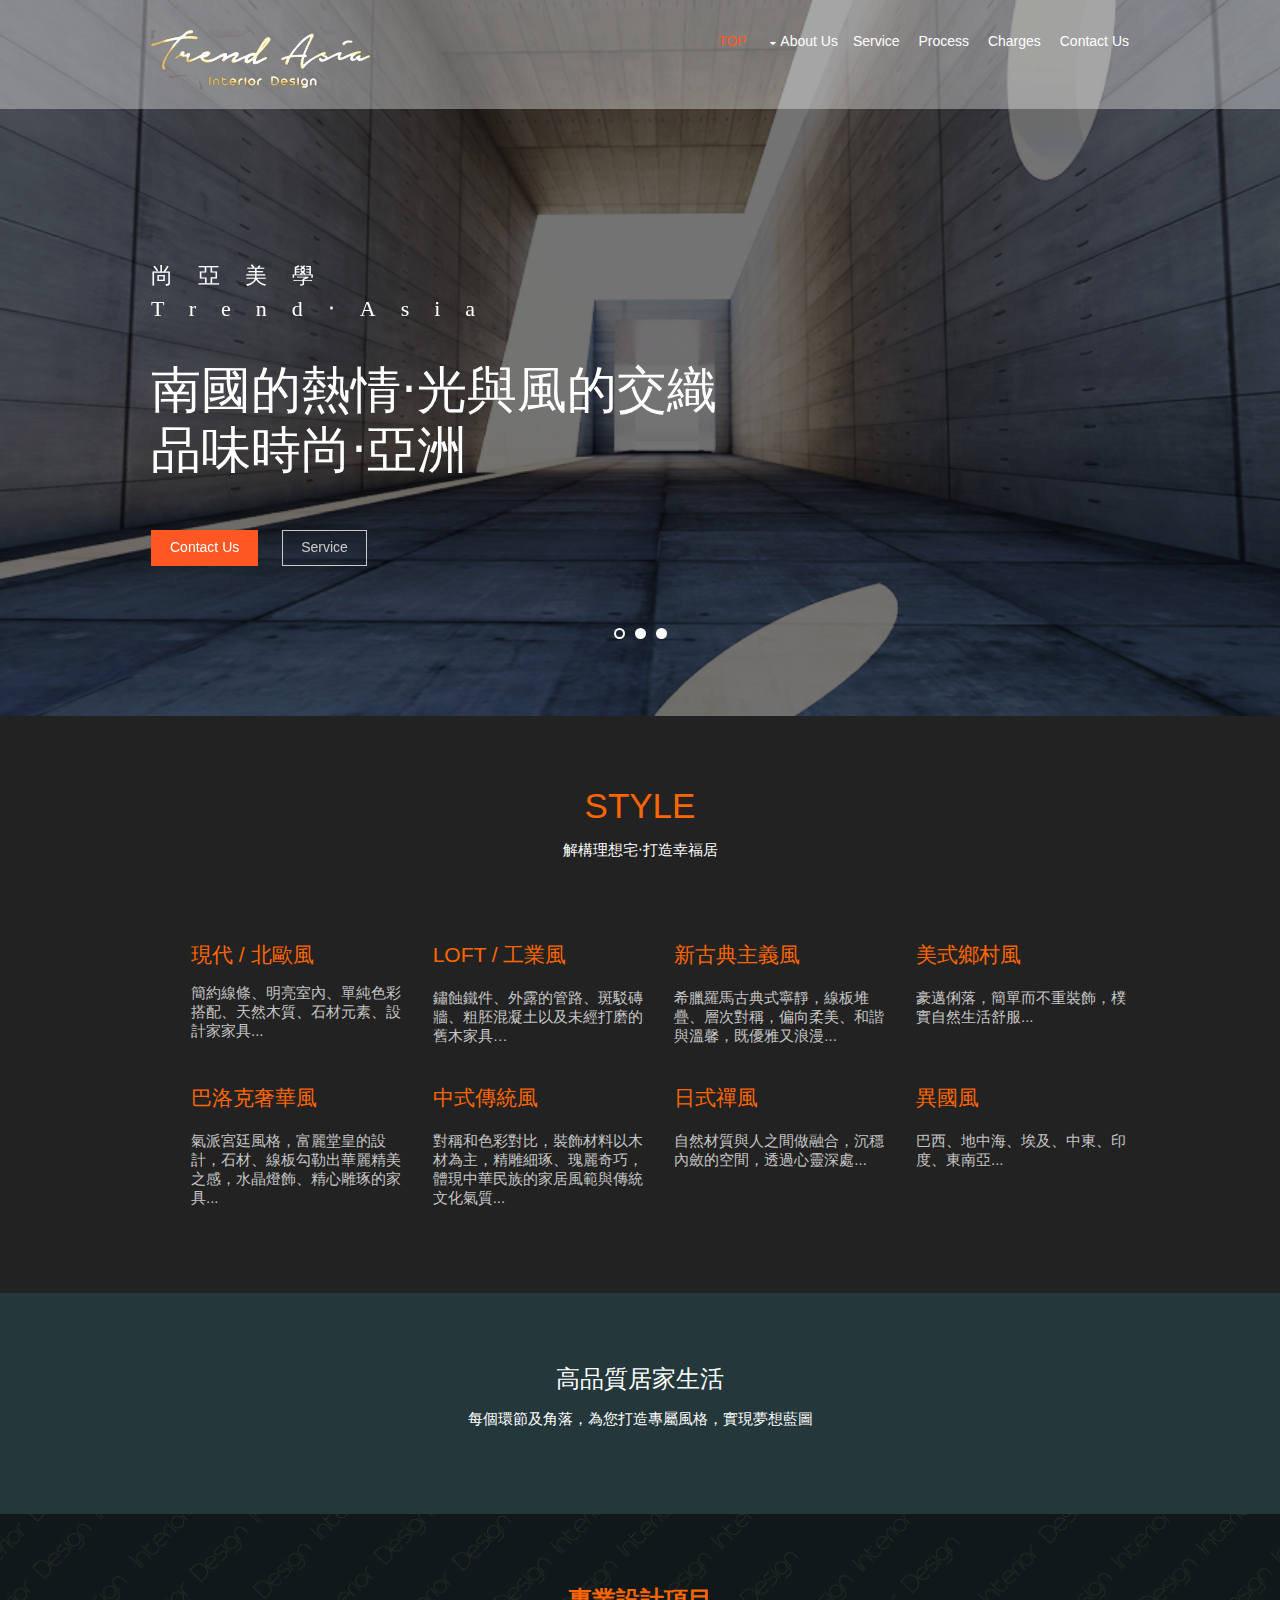
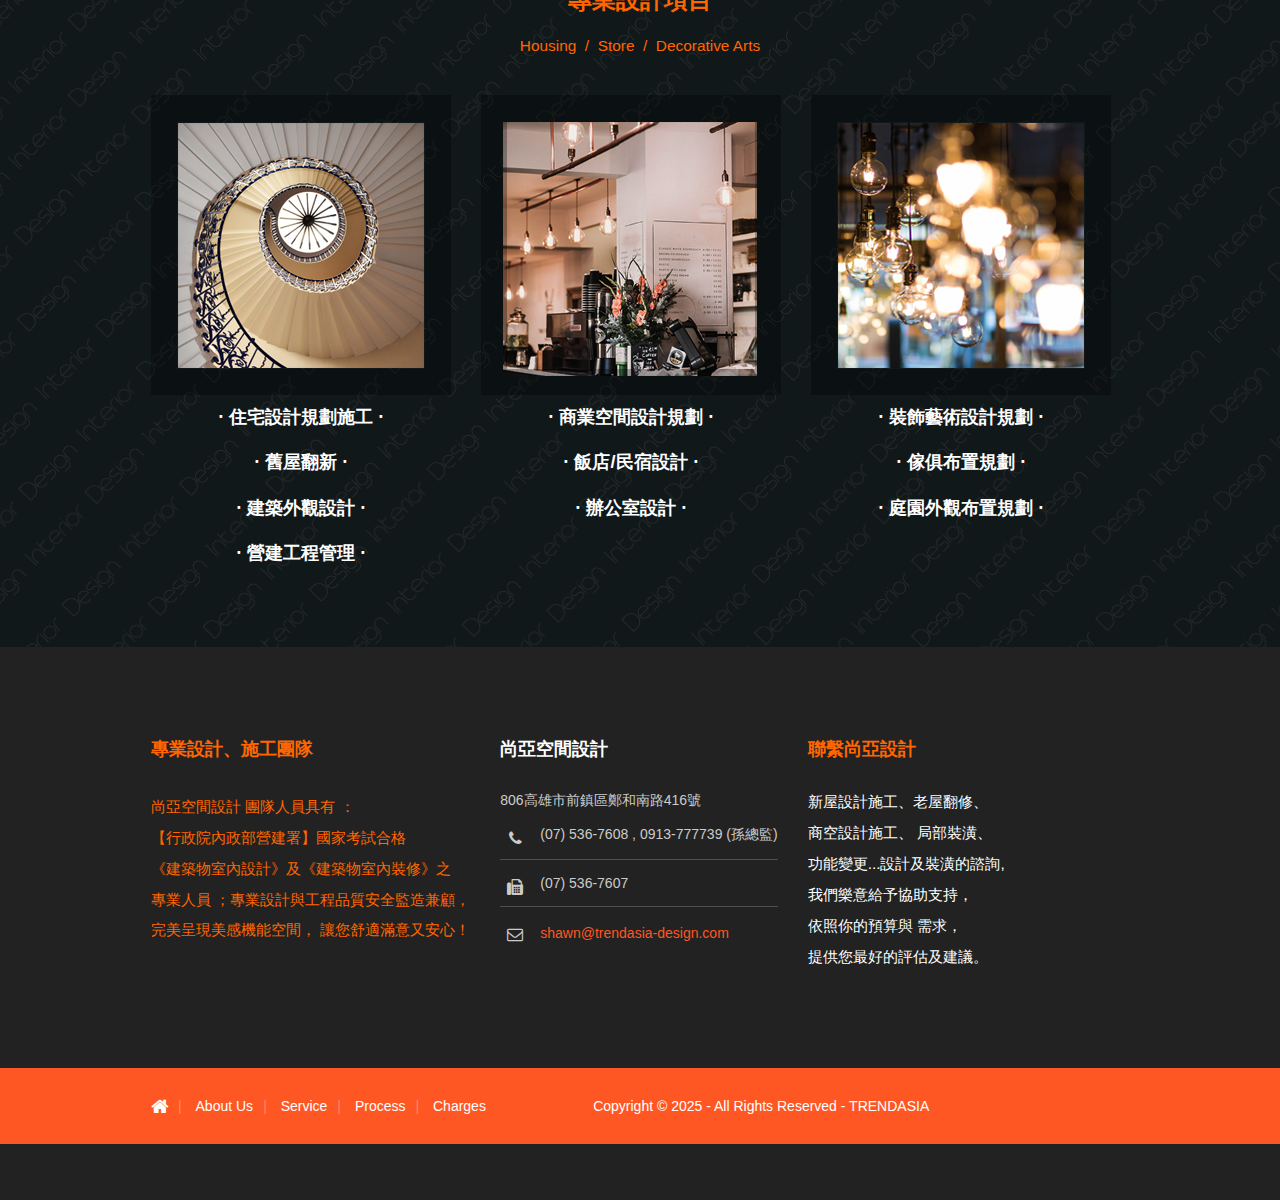
<file: index.html>
<!DOCTYPE html>
<html>
<head>
<link rel="shortcut icon" href="images/favicon.ico" type="image/x-icon" />
<title>Trend Asia 尚亞設計 建築 商業 空間規劃</title>
<meta name="google-site-verification" content="Trend Asia 尚亞室內設計 室內設計 空間設計 裝潢 施工 設計師 工程高雄" />
<meta charset="utf-8">
<meta name="viewport" content="width=device-width, initial-scale=1.0, maximum-scale=1.0, user-scalable=no">
<link href="layout/styles/layout.css" rel="stylesheet" type="text/css" media="all">
<meta http-equiv="Content-Type" content="text/html; charset=utf-8"><style type="text/css">
<!--
body {background-color: #24373b;}
.a1{font-size:2.5rem; color:#F60}
.aa{font-size:1.5rem; color:#F60}
.bb{font-size:1.3rem;line-height:2.5; font-weight:bold;;color:#fff}
.cc{font-size:1.1rem;line-height:2;color:#F60}
.dd{font-size:1.1rem;line-height:2;color:#fff}
-->
</style></head>
<meta name="google-site-verification" content="RniSN1a5MOdMsfHKjgf4F74FA1O5WQFPWxB8zLovAFo" /><!---  GOOGLE驗證  --->

<body id="top" oncontextmenu=window.event.returnValue=false>
<script language=javascript>
</script>
<!-- ################################################################################################ -->
<!-- ################################################################################################ -->
<!-- ################################################################################################ -->
<!-- Top Background Image Wrapper -->
<div class="bgded overlay" style="background-image:url(images/demo/backgrounds/09_wix_darius_petrulaitis0-1020x500_2.jpg);"> 
  <!-- ################################################################################################ -->
  <div class="wrapper row1">
    <div class="wrapper row1">
      <header id="header" class="hoc clear">
        <!-- ################################################################################################ -->
        <div id="logo" class="fl_left">
          <h1><a href="index.html" title="尚亞空間設計"><img src="images/T-Logo.png" width="300" height="79" alt="尚亞空間設計"></a></h1>
        </div>
        <nav id="mainav" class="fl_right">
          <ul class="clear">
            <li class="active"><a href="index.html" title="回首頁">TOP</a></li>
            <li><a href="pages/about.html" title="關於我們" class="drop">about us</a>
          <!--   <li><a href="#" title="我們的風格" class="drop">Style</a>
              <ul>
                <li><a href="pages/gallery.html">Gallery</a></li>
                <li><a href="pages/full-width.html">Full Width</a></li>
                <li><a href="pages/sidebar-left.html">Sidebar Left</a></li>
                <li><a href="pages/sidebar-right.html">Sidebar Right</a></li>
                <li><a href="pages/basic-grid.html">Basic Grid</a></li>
              </ul>
            </li>   --->
            <li><a href="pages/service.html" title="服務項目">Service</a></li>
            <li><a href="pages/process.html" title="服務流程">Process</a></li>
            <li><a href="pages/charges.html" title="收費標準">Charges</a></li>
            <li><a href="pages/contact_us.html" title="聯絡我們">Contact Us</a></li>
          </ul>
        </nav>
        <!-- ################################################################################################ -->
      </header>
    </div>
  </div>
  <!-- ################################################################################################ -->
  <!-- ################################################################################################ -->
  <!-- ################################################################################################ -->
  <div id="pageintro" class="hoc clear"> 
    <!-- ################################################################################################ -->
    <div class="flexslider basicslider">
      <ul class="slides">
        <li>
          <article> 
            <p class="heading"> 尚亞美學<BR> Trend‧Asia</p>
            <P class="heading">南國的熱情‧光與風的交織<BR>品味時尚‧亞洲</P>
             <!-- <p> 品味時尚‧亞洲 Tremd‧Asia</p> -->
            <footer> <!--跑馬按鈕開始-->
              <ul class="nospace inline pushright">
                <li><a class="btn" href="pages/contact_us.html" title="聯絡我們">Contact Us</a></li>
                <li><a class="btn inverse" href="pages/service.html" title="服務項目">Service</a></li>
              </ul>
            </footer>
          </article>
        </li>
        <li>
          <article>
          <p class="heading"> 尚亞工藝<BR> Superb×Exquisite</p>
            <h2 class="heading">精雕細琢‧窮工極巧<BR>感受尚亞的精湛×細膩</h2>
           <!-- <p class="heading">Urna gravida eget consequat</p>
            <h2 class="heading">Rhoncus pharetra ligula vestibulum</h2> -->
            <!-- <p>Sed varius dui eget convallis nibh lectus ultricies lacus ac auctor lacus</p> -->
            <footer>
              <ul class="nospace inline pushright">
                <li><a class="btn" href="pages/process.html" title="服務流程">Process</a></li>
                <li><a class="btn inverse" href="pages/contact_us.html"  title="聯絡我們">Contact Us</a></li>
              </ul>
            </footer>
          </article>
        </li>
        <li>
          <article>
          <p class="heading"> 尚亞理念<BR> Firm+Secure</p>
            <h2 class="heading">堅持工程品質‧方能長住久安<BR>體驗穩固+安心</h2>
        <!--    <p class="heading">Porta congue lacus eleifend</p>
            <h2 class="heading">Efficitur porta quisque nisl odio suscipit</h2>
            <p>Ante et velit in elit sapien vulputate non mattis ut euismod sed nisi</p> -->
            <footer>
              <ul class="nospace inline pushright">
                <li><a class="btn" href="pages/contact_us.html"  title="聯絡我們">Contact Us</a></li>
                <li><a class="btn inverse" href="pages/process.html" title="服務流程">Process</a></li>
              </ul>
            </footer>
          </article>
        </li>
      </ul>
    </div>
    <!-- ################################################################################################ -->
  </div>
  <!-- ################################################################################################ -->
</div>
<!-- End Top Background Image Wrapper -->
<!-- ################################################################################################ -->
<!-- ################################################################################################ -->
<!-- ################################################################################################ -->
<div class="wrapper row4">
  <section class="hoc container clear"> 
    <div align="left">
      <!-- ################################################################################################ -->
    </div>
    <div class="center btmspace-80">
      <span class="a1">STYLE</span>
<p >解構理想宅‧打造幸福居</p>
      <div align="left"><br>
        <br><br>
        
        <ul>
          <li class="one_quarter first"> </li>
        </ul>
      </div>
      <ul>
        <li class="one_quarter first">
          <article>
            <div align="left"><span class="aa">現代 / 北歐風 </span>
            </div>
            <p align="left">簡約線條、明亮室內、單純色彩搭配、天然木質、石材元素、設計家家具...
            </p>
            
          </article>
        </li>
        <li class="one_quarter">
          <article>
            <h6 align="left" class="aa">Loft / 工業風</h6>
            <p align="left">鏽蝕鐵件、外露的管路、斑駁磚牆、粗胚混凝土以及未經打磨的舊木家具&hellip;</p>
            
          </article>
        </li>
        <li class="one_quarter">
          <article>
            <h6 align="left" class="aa">新古典主義風</h6>
            <p align="left">希臘羅馬古典式寧靜，線板堆疊、層次對稱，偏向柔美、和諧與溫馨，既優雅又浪漫...</p>
            
          </article>
        </li>
        <li class="one_quarter">
          <article>
            <h6 align="left" class="aa">美式鄉村風</h6>
            <p align="left">豪邁俐落，簡單而不重裝飾，樸實自然生活舒服...</p>
          </article>
        </li>  
      </ul>  
    
    </div> 
    <div align="left"><br>
      <br><br><br>
      
    </div>
    <ul> 
      <li class="one_quarter first">
        <article>
          <h6 class="aa">巴洛克奢華風</h6>
          <p>氣派宮廷風格，富麗堂皇的設計，石材、線板勾勒出華麗精美之感，水晶燈飾、精心雕琢的家具...</p>
          
        </article>
      </li>
      <li class="one_quarter">
        <article>
          <h6 class="aa">中式傳統風</h6>
          <p>對稱和色彩對比，裝飾材料以木材為主，精雕細琢、瑰麗奇巧，體現中華民族的家居風範與傳統文化氣質...</p>
          
        </article>
      </li>
      <li class="one_quarter">
        <article>
          <h6 class="aa">日式禪風</h6>
          <p>自然材質與人之間做融合，沉穩內斂的空間，透過心靈深處...</p>
          
        </article>
      </li>
      <li class="one_quarter">
        <article>
          <h6 class="aa">異國風</h6>
          <p>巴西、地中海、埃及、中東、印度、東南亞...</p>
          
        </article>
      </li><br>
    </ul>
    <!-- ################################################################################################ -->
    <div class="clear"></div>
  </section>
</div>
<!-- ################################################################################################ -->
<!-- ################################################################################################ -->
<!-- ################################################################################################ -->
<div class="wrapper row3">
  <main class="hoc container clear"> 
    <!-- main body -->   
    <div class="center">
      <h2 class="heading nospace">高品質居家生活</h2>
      <p>每個環節及角落，為您打造專屬風格，實現夢想藍圖</p>
    </div>
   <!-- <ul class="nospace group">
      <li class="one_half first btmspace-30">
        <article class="group">
          <div class="one_half first"><a href="#"><img src="images/7_320x240.jpg" alt=""></a></div>
          <div class="one_half">
            <h3 class="heading font-x1">現代北歐風</h3>
            <p>簡約線條、明亮室內、單純色彩搭配、天然木質、石材元素、設計家家具...</p>
            <footer><a href="#">Read More &raquo;</a></footer>
          </div>
        </article>
      </li>
      <li class="one_half btmspace-30">
        <article class="group">
          <div class="one_half first"><a href="#"><img src="images/5_320x240.jpg" alt=""></a></div>
          <div class="one_half">
            <h3 class="heading font-x1">Loft/工業風</h3>
            <p>鏽蝕鐵件、外露的管路、斑駁磚牆、粗胚混凝土以及未經打磨的舊木家具&hellip;</p>
            <footer><a href="#">Read More &raquo;</a></footer>
          </div>
        </article>
      </li>
      <li class="one_half first btmspace-30">
        <article class="group">
          <div class="one_half first"><a href="#"><img src="images/demo/320x240.png" alt=""></a></div>
          <div class="one_half">
            <h3 class="heading font-x1">新古典主義風</h3>
            <p>希臘羅馬古典式寧靜，線板堆疊、層次對稱，偏向柔美、和諧與溫馨，既優雅又浪漫...</p>
            <footer><a href="#">Read More &raquo;</a></footer>
          </div>
        </article>
      </li>
      <li class="one_half btmspace-30">
        <article class="group">
          <div class="one_half first"><a href="#"><img src="images/6_320x240.jpeg" alt=""></a></div>
          <div class="one_half">
            <h3 class="heading font-x1">歐式鄉村風</h3>
            <p>豪邁俐落，簡單而不重裝飾，樸實自然生活舒服...</p>
            <footer><a href="#">Read More &raquo;</a></footer>
          </div>
        </article>
      </li>
      <li class="one_half first btmspace-30">
        <article class="group">
          <div class="one_half first"><a href="#"><img src="images/4_400x340.jpg" alt=""></a></div>
          <div class="one_half">
            <h3 class="heading font-x1">巴洛克奢華風</h3>
            <p>氣派宮廷風格，富麗堂皇的設計，石材、線板勾勒出華麗精美之感，水晶燈飾、精心雕琢的家具...</p>
            <footer><a href="#">Read More &raquo;</a></footer>
          </div>
        </article>
      </li>
      <li class="one_half btmspace-30">
        <article class="group">
          <div class="one_half first"><a href="#"><img src="images/demo/320x240.png" alt=""></a></div>
          <div class="one_half">
            <h3 class="heading font-x1">中式傳統風</h3>
            <p>對稱和色彩對比，裝飾材料以木材為主，精雕細琢、瑰麗奇巧，體現中華民族的家居風範與傳統文化氣質...</p>
            <footer><a href="#">Read More &raquo;</a></footer>
          </div>
        </article>
      </li>
      <li class="one_half first btmspace-30">
        <article class="group">
          <div class="one_half first"><a href="#"><img src="images/demo/320x240.png" alt=""></a></div>
          <div class="one_half">
            <h3 class="heading font-x1">日式禪風</h3>
            <p>自然材質與人之間做融合，沉穩內斂的空間，透過心靈深處...</p>
            <footer><a href="#">Read More &raquo;</a></footer>
          </div>
        </article>
      </li>
      <li class="one_half btmspace-30">
        <article class="group">
          <div class="one_half first"><a href="#"><img src="images/demo/320x240.png" alt=""></a></div>
          <div class="one_half">
            <h3 class="heading font-x1">異國風</h3>
            <p>巴西、地中海、埃及、中東、印度、東南亞...</p>
            <footer><a href="#">Read More &raquo;</a></footer>
          </div>
        </article>
      </li>
    </ul>
    <!-- ################################################################################################ -->
    <!-- / main body -->
   <div></div>
  </main>
</div>

<div class="wrapper bgded overlay" style="background-image:url('images/demo/backgrounds/02.png');">
  <section class="hoc container clear"> 
  <div class="btmspace-50 center">
      <h2 class="heading nospace" style="color:#F60"><strong>專業設計項目</strong></h2>
       <p class="cc">Housing&nbsp; / &nbsp;Store&nbsp; / &nbsp;Decorative Arts</p>
  </p> &nbsp;
<br>
     
      <div align="center" class="wrapper bgded overlay" style="background-image:url('images/demo/backgrounds/02.png');">
      <section>
          <li class="one_third first">
            <img src="images/s_1.png" width="300" height="300">
            <div class="bb" onMouseOver="this.bgColor='white'; this.style.color='#F60'"onmouseout="this.bgColor='#F60'; this.style.color='white'"  align="center" >‧ 住宅設計規劃施工 ‧ <br>
              ‧ 舊屋翻新 ‧ <br>
              ‧ 建築外觀設計 ‧ <br>
            ‧ 營建工程管理 ‧ </div>
    <footer></footer></div>
</li>
          <li class="one_third">
            <img src="images/s_2.png" alt="" width="300" height="300">
            <div>
              <div onMouseOver="this.bgColor='white'; this.style.color='#F60'"onmouseout="this.bgColor='#F60'; this.style.color='white'" align="center" class="bb"> 
              ‧ 商業空間設計規劃 ‧ <br>
                ‧ 飯店/民宿設計 ‧ <br>
              ‧ 辦公室設計 ‧ </div>
            </div>
    </li>
    <li class="one_third">
            <article><img src="images/s_3.png" alt="" width="300" height="300">
                <div align="left">
                <div onMouseOver="this.bgColor='white'; this.style.color='#F60'"onmouseout="this.bgColor='#F60'; this.style.color='white'"  align="center"  class="bb"> ‧ 裝飾藝術設計規劃 ‧ <br>
                ‧ 傢俱布置規劃 ‧ <br>
                ‧ 庭園外觀布置規劃 ‧ </span><br>
                </div>
              </div>
            </article>
    </li>
        <!-- ################################################################################################ -->
  </div>
     
</div>
</div>
<div class="wrapper row4">
  <footer id="footer" class="hoc clear"> 
    <!-- ################################################################################################ -->
    <div class="one_third first">
      <h6 class="bb" style="color:#F60" >專業設計、施工團隊</h6>
      <p style="color:#F60"><span class="cc"> 尚亞空間設計 團隊人員具有 ：<br>
        【行政院內政部營建署】國家考試合格<br>
        《建築物室內設計》及《建築物室內裝修》之<br>
        專業人員 ；專業設計與工程品質安全監造兼顧，<br>
        完美呈現美感機能空間，
      讓您舒適滿意又安心！</span><br>
      </p>
    <!--  <p class="btmspace-15">&nbsp;</p>
      <ul class="faico clear">
        <li><a class="faicon-facebook" href="#"><i class="fa fa-facebook"></i></a></li>
        <li><a class="faicon-twitter" href="#"><i class="fa fa-twitter"></i></a></li>
        <li><a class="faicon-dribble" href="#"><i class="fa fa-dribbble"></i></a></li>
        <li><a class="faicon-linkedin" href="#"><i class="fa fa-linkedin"></i></a></li>
        <li><a class="faicon-google-plus" href="#"><i class="fa fa-google-plus"></i></a></li>
        <li><a class="faicon-vk" href="#"><i class="fa fa-vk"></i></a></li>
      </ul>  -->
    </div>
    <div class="one_third">
      <h6 class="bb">尚亞空間設計</h6>
      <ul class="nospace linklist contact">
        806高雄市前鎮區鄭和南路416號<br>
        <br>
        <li><i class="fa fa-phone"></i> (07) 536-7608 , 0913-777739 (孫總監)</li>
        <li><i class="fa fa-fax"></i>  (07) 536-7607</li>
        <li><i class="fa fa-envelope-o"></i><a href="mailto:info@trendasia-design.com?bcc=shawn@trendasia-design.com"> shawn@trendasia-design.com</a></li>
      </ul>
    </div>
    <div class="one_third">
    <a href="pages/contact_us.html" class="bb"  style="color:#F60">聯繫尚亞設計</a> <br>
      <p class="dd">新屋設計施工、老屋翻修、<br>
        商空設計施工、
                    局部裝潢、<br>
        功能變更...設計及裝潢的諮詢,<br>
                    我們樂意給予協助支持，
                    <br>
        依照你的預算與
需求，<br>
提供您最好的評估及建議。</p>
    </div>
    <!-- ################################################################################################ -->
  </footer>
</div>
<!-- ################################################################################################ -->
<!-- ################################################################################################ -->
<!-- ################################################################################################ -->
<div class="wrapper quicklinks">
  <nav class="hoc clear"> 
    <!-- ################################################################################################ -->
    <ul class="nospace">
      <li><a href="index.html" title="回首頁"><i class="fa fa-lg fa-home"></i></a></li>
      <li><a href="pages/about.html"  title="關於我們">about us</a></li>
    <!--   <li><a href="#" title="我們的風格">Style</a></li>  --->
      <li><a href="pages/service.html" title="服務項目">Service</a></li>
      <li><a href="pages/process.html" title="服務流程">Process</a></li>
      <li><a href="pages/charges.html" title="聯絡我們">Charges</a></li> 
      &nbsp; &nbsp; &nbsp; &nbsp; &nbsp; &nbsp;  &nbsp; &nbsp; &nbsp; &nbsp; &nbsp; &nbsp; Copyright &copy; 2025 - All Rights Reserved - TRENDASIA  
    </ul>
  </nav></div>
<!-- ################################################################################################ -->
<!-- ################################################################################################ -->
<!-- ################################################################################################ -->
<div class="wrapper row5">
  <div id="copyright" class="hoc clear">
    <!-- ################################################################################################ --><br>
<!-- ################################################################################################ -->
  </div>
</div>
<!-- ################################################################################################ -->
<!-- ################################################################################################ -->
<!-- ################################################################################################ -->
<a id="backtotop" href="#top"><i class="fa fa-chevron-up"></i></a>
<!-- JAVASCRIPTS -->
<script src="layout/scripts/jquery.min.js"></script>
<script src="layout/scripts/jquery.backtotop.js"></script>
<script src="layout/scripts/jquery.mobilemenu.js"></script>
<script src="layout/scripts/jquery.flexslider-min.js"></script>
</body>
</html>
</file>
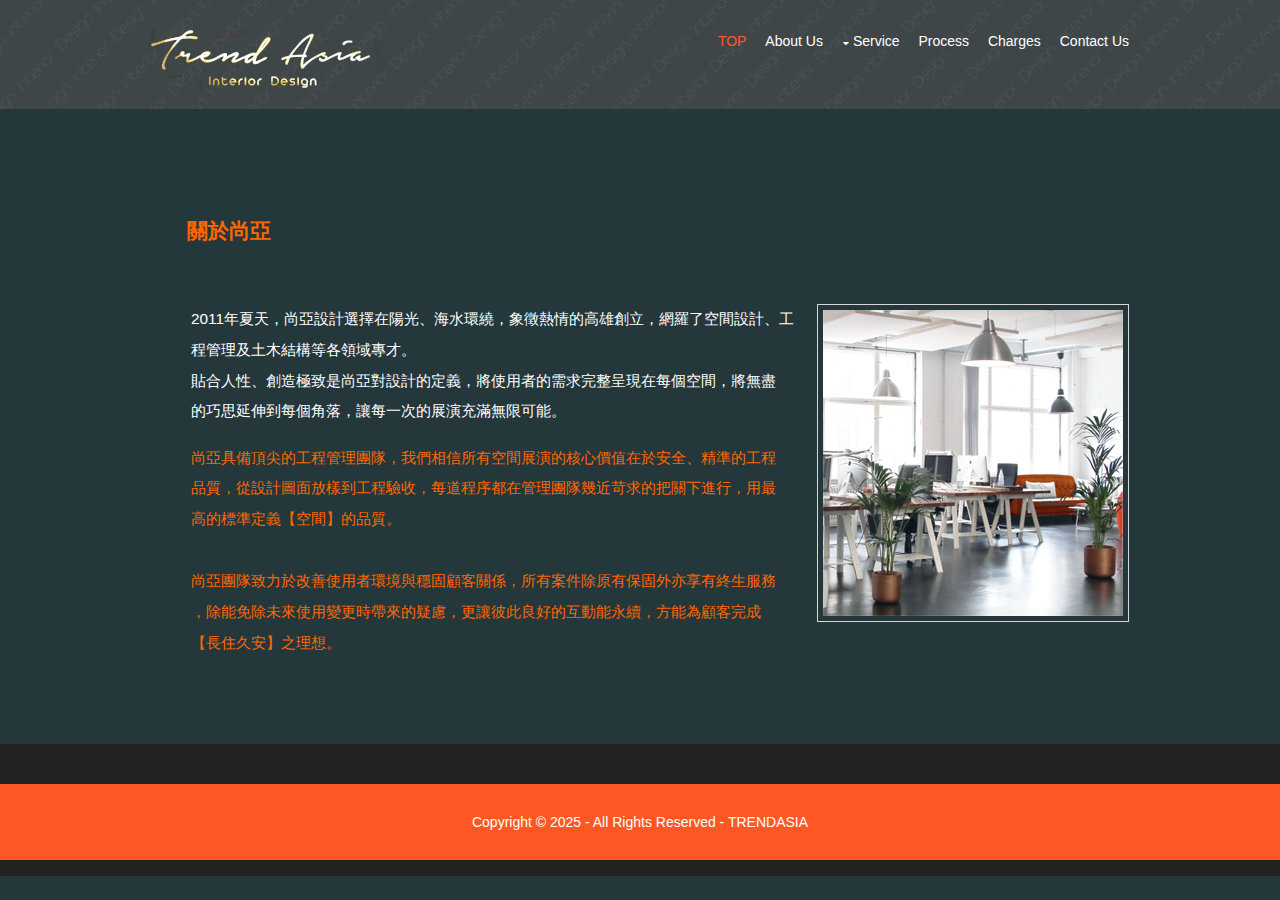
<file: pages/about.html>
<!DOCTYPE html>
<html>
<head>
<title>Trend Asia 室內設計 空間設計 裝潢 施工 尚亞室內設計 TA I.D&E 設計 裝潢 工程 Trend-Asia</title>
<meta charset="utf-8">
<meta name="viewport" content="width=device-width, initial-scale=1.0, maximum-scale=1.0, user-scalable=no">
<link href="../layout/styles/layout.css" rel="stylesheet" type="text/css" media="all">
<style type="text/css">
<!--
body {background-color: #24373b;}
.a1{font-size:2.5rem; color:#F60}
.aa{font-size:1.5rem; color:#F60;line-height:5}
.bb{font-size:1.1rem;line-height:2; color:#fff}
.cc{font-size:1.1rem;line-height:2;color:#F60}
.dd{font-size:1.1rem;line-height:2;color:#fff}
-->
</style>
</head>
<body id="top" oncontextmenu=window.event.returnValue=false>
<!-- ################################################################################################ -->
<!-- ################################################################################################ -->
<!-- ################################################################################################ -->
<!-- Top Background Image Wrapper -->
<div class="bgded overlay" style="background-image:url('../images/demo/backgrounds/01.png');"> 
  <!-- ################################################################################################ -->
  <div class="wrapper row1">
<header id="header" class="hoc clear"> 
      <!-- ################################################################################################ -->
      <div id="logo" class="fl_left">
        <h1><a href="../index.html" title="尚亞空間設計"><img src="../images/T-Logo.png" width="237" height="79" alt="尚亞空間設計"></a></h1>
      </div>
      <nav id="mainav" class="fl_right">
          <ul class="clear">
            <li class="active"><a href="../index.html" title="回首頁">TOP</a></li>
            <li><a href="#" title="關於我們">about us</a>
         <!--    <li><a href="#" title="我們的風格" class="drop">Style</a>
              <ul>
                <li><a href="pages/gallery.html">Gallery</a></li>
                <li><a href="pages/full-width.html">Full Width</a></li>
                <li><a href="pages/sidebar-left.html">Sidebar Left</a></li>
                <li><a href="pages/sidebar-right.html">Sidebar Right</a></li>
                <li><a href="pages/basic-grid.html">Basic Grid</a></li>
              </ul>
            </li>   --->
            <li><a href="service.html" title="服務項目" class="drop">Service</a></li>
            <li><a href="process.html" title="服務流程">Process</a></li>
            <li><a href="charges.html" title="收費標準">Charges</a></li>
            <li><a href="#" title="聯絡我們">Contact Us</a></li>
          </ul>
  </nav>
      <!-- ################################################################################################ -->
    </header>
  </div>
  <!-- ################################################################################################ -->
  <!-- ################################################################################################ -->
  <!-- ################################################################################################ -->
  
  <!-- ################################################################################################ -->
</div>
<!-- End Top Background Image Wrapper -->
<!-- ################################################################################################ -->
<!-- ################################################################################################ -->
<!-- ################################################################################################ -->
<div class="wrapper row3">
  <main class="hoc container clear"> 
    <!-- main body -->
  <div class="content"> 
      <h1>&nbsp; &nbsp; &nbsp;<strong> <span class="aa">關於尚亞</span></strong></h1>
      <img class="imgr borderedbox inspace-5" src="../images/ab_1.png" alt="">
  <p  class="bb" onMouseOver="this.bgColor='white'; this.style.color='#F60'"onmouseout="this.bgColor='#F60'; this.style.color='white'"> 
              <p>
              <blockquote class="dd"><p><span class="bb">2011年夏天，尚亞設計選擇在陽光、海水環繞，象徵熱情的高雄創立，網羅了空間設計、工程管理及土木結構等各領域專才。<br>
               
                貼合人性、創造極致是尚亞對設計的定義，將使用者的需求完整呈現在每個空間，將無盡<br>的巧思延伸到每個角落，讓每一次的展演充滿無限可能。<br>
               
                <p style="color:#F60">尚亞具備頂尖的工程管理團隊，我們相信所有空間展演的核心價值在於安全、精準的工程<br>品質，從設計圖面放樣到工程驗收，每道程序都在管理團隊幾近苛求的把關下進行，用最<br>
              高的標準定義【空間】的品質。<br>
              <br>
              尚亞團隊致力於改善使用者環境與穩固顧客關係，所有案件除原有保固外亦享有終生服務<br>
              ，除能免除未來使用變更時帶來的疑慮，更讓彼此良好的互動能永續，方能為顧客完成<br>
              【長住久安】之理想。</p></span>
              </blockquote>
  </main>
</div>
<!-- ################################################################################################ -->
<div class="wrapper row5">
  <div id="copyright" class="hoc clear"> 
    <!-- ################################################################################################ -->
    </div>
<div class="wrapper quicklinks">
  <nav class="hoc clear">
    <div align="center">
      <!-- ################################################################################################ -->
    Copyright © 2025 - All Rights Reserved - TRENDASIA </div>
  </nav>
</div>
<!-- ################################################################################################ -->
<!-- ################################################################################################ -->
<!-- ################################################################################################ -->
<div class="wrapper row5"><br>
</div>
<!-- ################################################################################################ -->
<!-- ################################################################################################ -->
<!-- ################################################################################################ -->
<a id="backtotop" href="#top"><i class="fa fa-chevron-up"></i></a>
<!-- JAVASCRIPTS -->
<script src="../layout/scripts/jquery.min.js"></script>
<script src="../layout/scripts/jquery.backtotop.js"></script>
<script src="../layout/scripts/jquery.mobilemenu.js"></script>
</body>
</html>
</file>
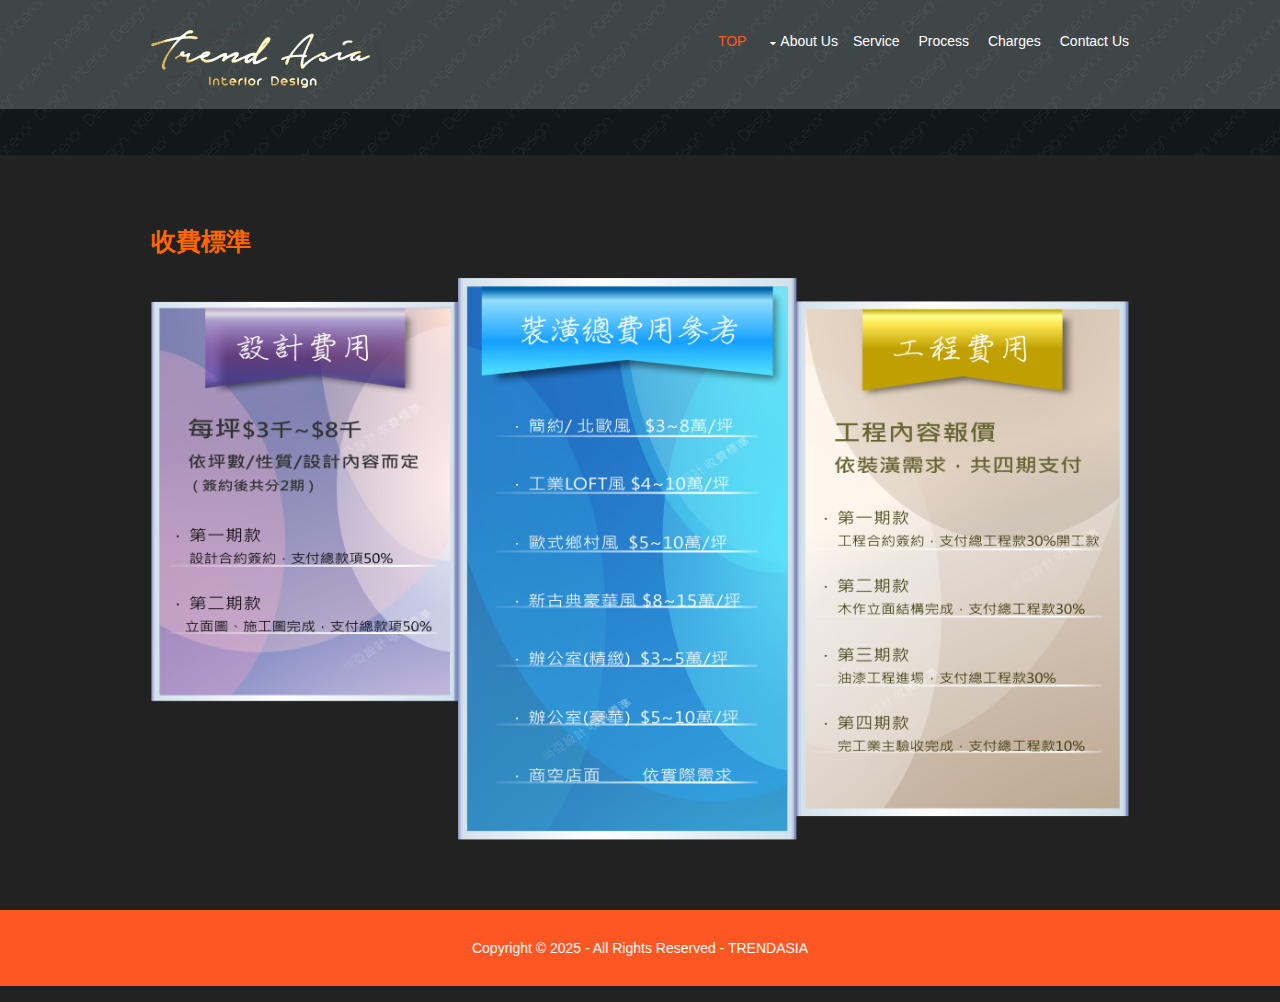
<file: pages/charges.html>
<!DOCTYPE html>
<!--
Template Name: Overerts
Author: <a href="http://www.os-templates.com/">OS Templates</a>
Author URI: http://www.os-templates.com/
Licence: Free to use under our free template licence terms
Licence URI: http://www.os-templates.com/template-terms
-->
<html>
<head>
<title>Trend Asia 尚亞設計 空間規劃 商業 住宅 </title>
<meta charset="utf-8">
<meta name="viewport" content="width=device-width, initial-scale=1.0, maximum-scale=1.0, user-scalable=no">
<link href="../layout/styles/layout.css" rel="stylesheet" type="text/css" media="all">
<style type="text/css">
<!--
.bb {font-size:1.2rem;line-height:2.5; font-weight:bold;}
.aa {font-size:1.8rem; color:#F60; font-weight:bold;}
-->
</style>
</head>
<body id="top" oncontextmenu=window.event.returnValue=false>
<!-- ################################################################################################ -->
<!-- ################################################################################################ -->
<!-- ################################################################################################ -->
<!-- Top Background Image Wrapper -->
<div class="bgded overlay" style="background-image:url('../images/demo/backgrounds/01.png');"> 
  <!-- ################################################################################################ -->
  <div class="wrapper row1">
    <header id="header" class="hoc clear">
      <!-- ################################################################################################ -->
      <div id="logo" class="fl_left">
        <h1><a href="../index.html" title="尚亞空間設計"><img src="../images/T-Logo.png" width="237" height="79" alt="尚亞空間設計"></a></h1>
      </div>
      <nav id="mainav" class="fl_right">
        <ul class="clear">
          <li class="active"><a href="../index.html" title="回首頁">TOP</a></li>
          <li><a href="about.html" title="關於我們" class="drop">about us</a>
            <!--   <li><a href="#" title="我們的風格" class="drop">Style</a>
              <ul>
                <li><a href="pages/gallery.html">Gallery</a></li>
                <li><a href="pages/full-width.html">Full Width</a></li>
                <li><a href="pages/sidebar-left.html">Sidebar Left</a></li>
                <li><a href="pages/sidebar-right.html">Sidebar Right</a></li>
                <li><a href="pages/basic-grid.html">Basic Grid</a></li>
              </ul>
            </li>   --->
          <li><a href="service.html" title="服務項目">Service</a></li>
          <li><a href="process.html" title="服務流程">Process</a></li>
          <li><a href="#" title="收費標準">Charges</a></li>
          <li><a href="contact_us.html" title="聯絡我們">Contact Us</a></li>
        </ul>
      </nav>
    </header>
  </div>
  <!-- ################################################################################################ -->
  <!-- ################################################################################################ -->
  <!-- ################################################################################################ -->
  <div id="breadcrumb" class="hoc clear"> 
    <!-- ################################################################################################ -->
    <ul>
      <li></li>
      <li></li>
      <li></li>
    </ul>
    <!-- ################################################################################################ -->
  </div>
  <!-- ################################################################################################ -->
</div>
<!-- End Top Background Image Wrapper -->
<!-- ################################################################################################ -->
<!-- ################################################################################################ -->
<!-- ################################################################################################ -->
<div class="wrapper row3">
  <main class="hoc container clear"> 
    <!-- main body -->
    <!-- ################################################################################################ -->
    <div class="content"> 
      <!-- ################################################################################################ -->
      <h1 class="aa"><strong>收費標準</strong></h1>
    <div><img src="../images/charges.png" width="745" height="489"></div>
  </div></main>
</div>
<!-- ################################################################################################ -->
<!-- ################################################################################################ -->
<!-- ################################################################################################ -->
<!-- ################################################################################################ -->
<!-- ################################################################################################ -->
<!-- ################################################################################################ -->
<div class="wrapper quicklinks">
  <nav class="hoc clear">
    <div align="center">
      <!-- ################################################################################################ -->
    Copyright © 2025 - All Rights Reserved - TRENDASIA </div>
  </nav>
</div>
<!-- ################################################################################################ -->
<!-- ################################################################################################ -->
<!-- ################################################################################################ -->
<div class="wrapper row5">
    <br>
</div>
<!-- ################################################################################################ -->
<!-- ################################################################################################ -->
<!-- ################################################################################################ -->
<a id="backtotop" href="#top"><i class="fa fa-chevron-up"></i></a>
<!-- JAVASCRIPTS -->
<script src="../layout/scripts/jquery.min.js"></script>
<script src="../layout/scripts/jquery.backtotop.js"></script>
<script src="../layout/scripts/jquery.mobilemenu.js"></script>
</body>
</html>
</file>
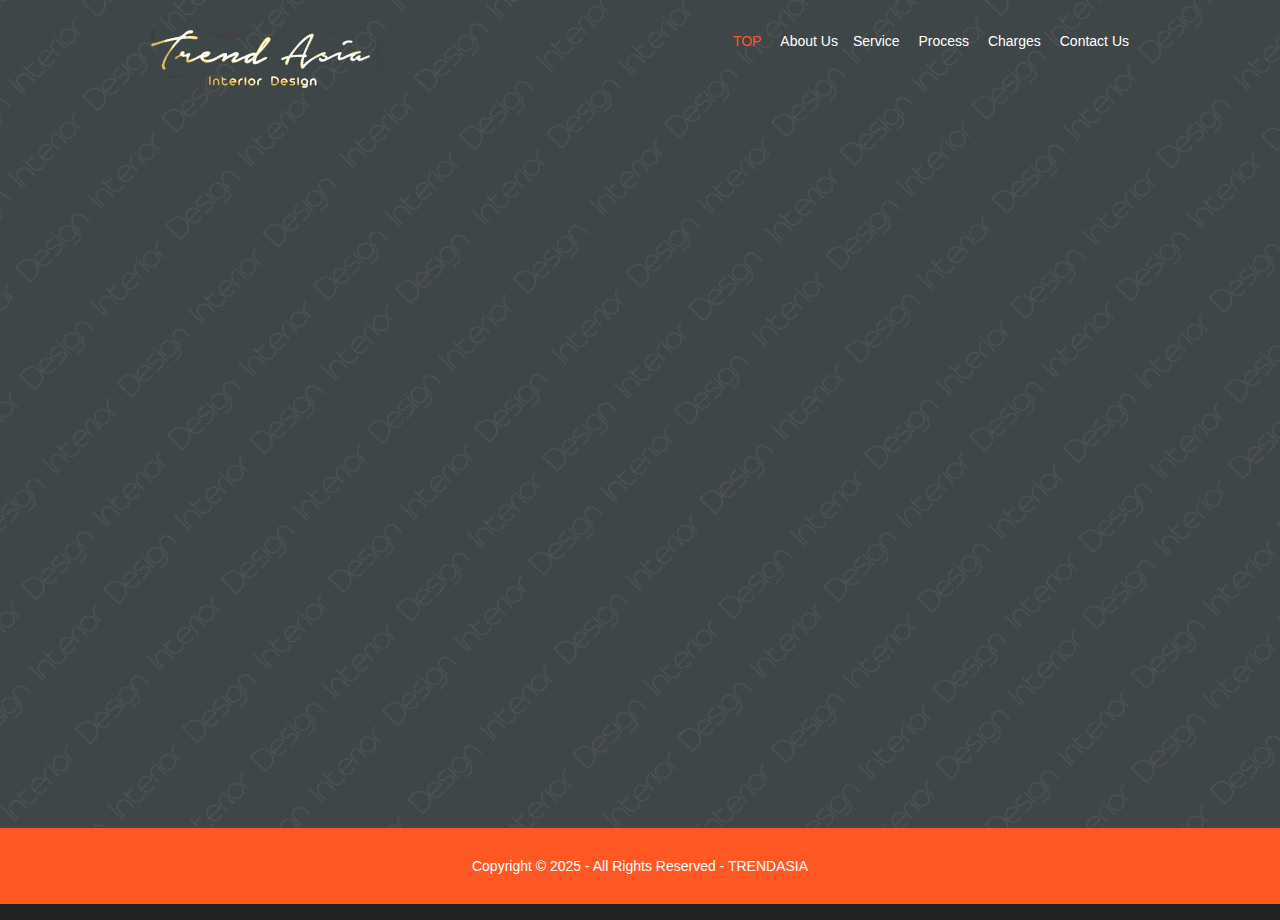
<file: pages/contact_us.html>
<!DOCTYPE html>
<html>
<head>
<title>Trend Asia 尚亞設計 空間規劃 商業 住宅 </title>
<meta charset="utf-8">
<meta name="viewport" content="width=device-width, initial-scale=1.0, maximum-scale=1.0, user-scalable=no">
<link href="../layout/styles/layout.css" rel="stylesheet" type="text/css" media="all">
</head>
<body id="top" oncontextmenu=window.event.returnValue=false>
<!-- ################################################################################################ -->
<!-- ################################################################################################ -->
<!-- ################################################################################################ -->
<!-- Top Background Image Wrapper -->
<div class="bgded overlay" style="background-image:url('../images/demo/backgrounds/01.png');"> 
  <!-- ################################################################################################ -->
  <div class="wrapper row1">
<header id="header" class="hoc clear"> 
      <!-- ################################################################################################ -->
      <div id="logo" class="fl_left">
        <h1><a href="../index.html" title="尚亞空間設計"><img src="../images/T-Logo.png" width="237" height="79" alt="尚亞空間設計"></a></h1>
      </div>
      <nav id="mainav" class="fl_right">
          <ul class="clear">
            <li class="active"><a href="../index.html" title="回首頁">TOP</a></li>
            <li><a href="about.html" title="關於我們">about us</a>
         <!--    <li><a href="#" title="我們的風格" class="drop">Style</a>
              <ul>
                <li><a href="pages/gallery.html">Gallery</a></li>
                <li><a href="pages/full-width.html">Full Width</a></li>
                <li><a href="pages/sidebar-left.html">Sidebar Left</a></li>
                <li><a href="pages/sidebar-right.html">Sidebar Right</a></li>
                <li><a href="pages/basic-grid.html">Basic Grid</a></li>
              </ul>
            </li>   --->
            <li><a href="service.html" title="服務項目">Service</a></li>
            <li><a href="process.html" title="服務流程">Process</a></li>
            <li><a href="charges.html" title="收費標準">Charges</a></li>
            <li><a href="#" title="聯絡我們">Contact Us</a></li>
          </ul>
  </nav>
      <!-- ################################################################################################ -->
    </header>
<iframe src="https://docs.google.com/forms/d/e/1FAIpQLSfi8RLrnp71WS2eUZAJ0nhqiF-gEHQ_ywAcdElEQF5FNyqFCw/viewform?embedded=true" width="100%" height="700" marginheight="0" frameborder="0" allowtransparency="true" ></iframe>
<br><br>
<!-- ################################################################################################ -->
<!-- ################################################################################################ -->
<div class="wrapper quicklinks">
  <nav class="hoc clear">
    <div align="center">
      <!-- ################################################################################################ -->
    Copyright © 2025 - All Rights Reserved - TRENDASIA </div>
  </nav>
</div>
<!-- ################################################################################################ -->
<!-- ################################################################################################ -->
<!-- ################################################################################################ -->
<div class="wrapper row5"><br>
 </div>
<!-- ################################################################################################ -->
<!-- ################################################################################################ -->
<!-- ################################################################################################ -->
<a id="backtotop" href="#top"><i class="fa fa-chevron-up"></i></a>
<!-- JAVASCRIPTS -->
<script src="../layout/scripts/jquery.min.js"></script>
<script src="../layout/scripts/jquery.backtotop.js"></script>
<script src="../layout/scripts/jquery.mobilemenu.js"></script>
</body>
</html>
</file>
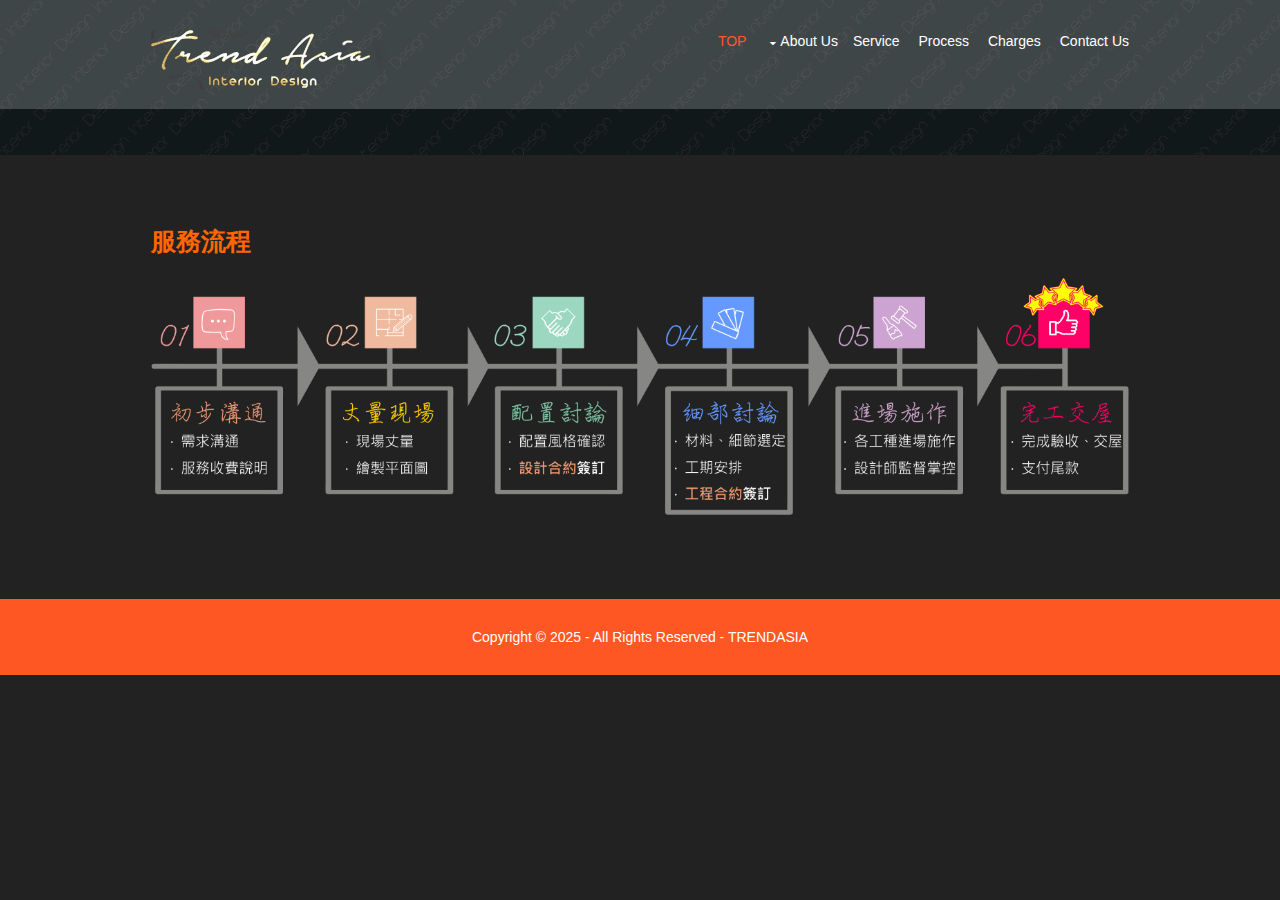
<file: pages/process.html>
<!DOCTYPE html>
<!--
Template Name: Overerts
Author: <a href="http://www.os-templates.com/">OS Templates</a>
Author URI: http://www.os-templates.com/
Licence: Free to use under our free template licence terms
Licence URI: http://www.os-templates.com/template-terms
-->
<html>
<head>
<title>Trend Asia 室內設計 空間設計 裝潢 施工 尚亞室內設計 TA I.D&amp;E 設計 裝潢 工程 Trend-Asia</title>
<meta charset="utf-8">
<meta name="viewport" content="width=device-width, initial-scale=1.0, maximum-scale=1.0, user-scalable=no">
<link href="../layout/styles/layout.css" rel="stylesheet" type="text/css" media="all">
<style type="text/css">
<!--
.bb {font-size:1.2rem;line-height:2.5; font-weight:bold;}
.aa {font-size:1.8rem; color:#F60; font-weight:bold;}
-->
</style>
</head>
<body id="top" oncontextmenu=window.event.returnValue=false>
<!-- ################################################################################################ -->
<!-- ################################################################################################ -->
<!-- ################################################################################################ -->
<!-- Top Background Image Wrapper -->
<div class="bgded overlay" style="background-image:url('../images/demo/backgrounds/01.png');"> 
  <!-- ################################################################################################ -->
  <div class="wrapper row1">
    <header id="header" class="hoc clear">
      <!-- ################################################################################################ -->
      <div id="logo" class="fl_left">
        <h1><a href="../index.html" title="尚亞空間設計"><img src="../images/T-Logo.png" width="237" height="79" alt="尚亞空間設計"></a></h1>
      </div>
      <nav id="mainav" class="fl_right">
        <ul class="clear">
          <li class="active"><a href="../index.html" title="回首頁">TOP</a></li>
          <li><a href="about.html" title="關於我們" class="drop">about us</a>
            <!--   <li><a href="#" title="我們的風格" class="drop">Style</a>
              <ul>
                <li><a href="pages/gallery.html">Gallery</a></li>
                <li><a href="pages/full-width.html">Full Width</a></li>
                <li><a href="pages/sidebar-left.html">Sidebar Left</a></li>
                <li><a href="pages/sidebar-right.html">Sidebar Right</a></li>
                <li><a href="pages/basic-grid.html">Basic Grid</a></li>
              </ul>
            </li>   --->
          <li><a href="service.html" title="服務項目">Service</a></li>
          <li><a href="process.html" title="服務流程">Process</a></li>
          <li><a href="charges.html" title="收費標準">Charges</a></li>
          <li><a href="contact_us.html" title="聯絡我們">Contact Us</a></li>
        </ul>
      </nav>
    </header>
  </div>
  <!-- ################################################################################################ -->
  <!-- ################################################################################################ -->
  <!-- ################################################################################################ -->
  <div id="breadcrumb" class="hoc clear"> 
    <!-- ################################################################################################ -->
    <ul>
      <li></li>
      <li></li>
      <li></li>
    </ul>
    <!-- ################################################################################################ -->
  </div>
  <!-- ################################################################################################ -->
</div>
<!-- End Top Background Image Wrapper -->
<!-- ################################################################################################ -->
<!-- ################################################################################################ -->
<!-- ################################################################################################ -->
<div class="wrapper row3">
<main class="hoc container clear">
          <!-- main body -->
          <!-- ################################################################################################ -->
  <div class="content">
            <!-- ################################################################################################ -->
            <h1 class="aa"><strong>服務流程</strong></h1>
            <div>
              <p><img src="../images/process.png" width="1475" height="343"></p>
            </div>
  </div></main>
        <!-- ################################################################################################ -->
<!-- ################################################################################################ -->
<!-- ################################################################################################ -->
<!-- ################################################################################################ -->
<!-- ################################################################################################ -->
<!-- ################################################################################################ -->
<div class="wrapper quicklinks">
  <nav class="hoc clear">
    <div align="center">
      <!-- ################################################################################################ -->
    Copyright © 2025 - All Rights Reserved - TRENDASIA </div>
  </nav>
</div>
<!-- ################################################################################################ -->
<!-- ################################################################################################ -->
<!-- ################################################################################################ -->
<div class="wrapper row5">
    <br>
 </div>
<!-- ################################################################################################ -->
<!-- ################################################################################################ -->
<!-- ################################################################################################ -->
<a id="backtotop" href="#top"><i class="fa fa-chevron-up"></i></a>
<!-- JAVASCRIPTS -->
<script src="../layout/scripts/jquery.min.js"></script>
<script src="../layout/scripts/jquery.backtotop.js"></script>
<script src="../layout/scripts/jquery.mobilemenu.js"></script>
</body>
</html>
</file>
<file: layout/styles/layout.css>
@charset "utf-8";

@import url("fontawesome-4.6.3.min.css");
@import url("custom.flexslider.css");
@import url("framework.css");

/* Rows
--------------------------------------------------------------------------------------------------------------- */
.row1, .row1 a{}
.row2, .row2 a{}
.row3, .row3 a{}
.row4, .row4 a{}
.row5, .row5 a{}


/* Header
--------------------------------------------------------------------------------------------------------------- */
#header{}

#header #logo{margin:30px 0 0 0;}
#header #logo h1{margin:0; padding:0; font-size:22px; text-transform:capitalize;}


/* Page Intro
--------------------------------------------------------------------------------------------------------------- */
#pageintro{padding:150px 0;} <!--�����]�����D�V�W�Z��-->
#pageintro article{max-width:75%;}
#pageintro article *{text-transform:capitalize;}
#pageintro article .heading{margin:0 0 50px 0; padding:0; line-height:1; font-size:50px; line-height:1.2; } <!--�����]�� ���D�j��r-->
#pageintro article p{margin:0;}
#pageintro article p:first-of-type{
	margin-bottom:35px;
	font-size:22px;
	letter-spacing:25px;
	line-height: 1.5; }<!--�����]�� ���D�W�p��r -->
#pageintro article footer{margin-top:80px;}


/* Content Area
--------------------------------------------------------------------------------------------------------------- */
.container{padding:70px 0;} <!--STYLE�Ѻc�z�Q�v�E���y���֩~ �V�W�Z��-->

/* Content */
.container .content{}

.services li:nth-child(-n+3){margin-bottom:30px;}/* Adds bottom margin to the first three elements only */
.services > li:last-child{margin-bottom:0;}/* Used when elements stack in small viewports */
.services article{display:block; position:relative; min-height:80px; padding:0 0 0 70px;}
.services article::before, .services article::after{display:table; content:"";}
.services article::after{clear:both;}
.services article *{margin:0 0 15px 0;}
.services article > :last-child{margin-bottom:0;}
.services article i{display:block; position:absolute; top:0; left:0; width:50px; height:50px; line-height:48px; margin:0; border:1px solid; text-align:center; font-size:20px;}
.services article .heading{font-size:1.2rem;}

.excerpt{display:block; width:100%; max-width:350px;font-size:1.2rem;line-height:2.5; font-weight:700}
.excerpt img{margin-bottom:30px;}
.excerpt .excerpttxt *{margin:0;}
.excerpt .excerpttxt .heading{margin-bottom:20px;}
.excerpt .excerpttxt p{}
.excerpt .excerpttxt footer{margin-top:30px;}

/* Comments */
#comments ul{margin:0 0 40px 0; padding:0; list-style:none;}
#comments li{margin:0 0 10px 0; padding:15px;}
#comments .avatar{float:right; margin:0 0 10px 10px; padding:3px; border:1px solid;}
#comments address{font-weight:bold;}
#comments time{font-size:smaller;}
#comments .comcont{display:block; margin:0; padding:0;}
#comments .comcont p{margin:10px 5px 10px 0; padding:0;}

#comments form{display:block; width:100%;}
#comments input, #comments textarea{width:100%; padding:10px; border:1px solid;}
#comments textarea{overflow:auto;}
#comments div{margin-bottom:15px;}
#comments input[type="submit"], #comments input[type="reset"]{display:inline-block; width:auto; min-width:150px; margin:0; padding:8px 5px; cursor:pointer;}

/* Sidebar */
.container .sidebar{}

.sidebar .sdb_holder{margin-bottom:50px;}
.sidebar .sdb_holder:last-child{margin-bottom:0;}


/* Footer
--------------------------------------------------------------------------------------------------------------- */
#footer{padding:80px 0;}

#footer .heading{margin-bottom:50px; font-size:1.2rem;}

#footer .linklist li{display:block; margin-bottom:15px; padding:0 0 15px 0; border-bottom:1px solid;}
#footer .linklist li:last-child{margin:0; padding:0; border:none;}
#footer .linklist li::before, #footer .linklist li::after{display:table; content:"";}
#footer .linklist li, #footer .linklist li::after{clear:both;}

#footer .contact{}
#footer .contact.linklist li, #footer .contact.linklist li:last-child{position:relative; padding-left:40px;}
#footer .contact li *{margin:0; padding:0; line-height:1.6;}
#footer .contact li i{display:block; position:absolute; top:0; left:0; width:30px; font-size:16px; text-align:center;}


/* Quick Links
--------------------------------------------------------------------------------------------------------------- */
.quicklinks{}

.quicklinks nav{padding:30px 0; text-transform:capitalize;}  <!--text-transform:uppercase �����j�g-->
.quicklinks ul{}
.quicklinks ul li{display:inline-block; margin-right:10px;}
.quicklinks ul li::after{margin-left:10px; content:"|";}
.quicklinks ul li:last-child::after{margin-left:0; content:"";}


/* Copyright
--------------------------------------------------------------------------------------------------------------- */
#copyright{padding:20px 0;}
#copyright *{margin:0; padding:0;}


/* Transition Fade
--------------------------------------------------------------------------------------------------------------- */
*, *::before, *::after{transition:all .3s ease-in-out;}
#mainav form *{transition:none !important;}
/* ------------------------------------------------------------------------------------------------------------ */
/* ------------------------------------------------------------------------------------------------------------ */
/* ------------------------------------------------------------------------------------------------------------ */
/* ------------------------------------------------------------------------------------------------------------ */
/* ------------------------------------------------------------------------------------------------------------ */

/* Navigation
--------------------------------------------------------------------------------------------------------------- */
nav ul, nav ol{margin:0; padding:0; list-style:none;}

#mainav, #breadcrumb, .sidebar nav{line-height:normal;}
#mainav .drop::after, #mainav li li .drop::after, #breadcrumb li a::after, .sidebar nav a::after{position:absolute; font-family:"FontAwesome"; font-size:10px; line-height:10px;}

/* Top Navigation */
#mainav{}
#mainav ul.clear{margin-top:3px;}
#mainav ul{text-transform:capitalize;}
#mainav ul ul{z-index:9999; position:absolute; width:180px; text-transform:none;}
#mainav ul ul ul{left:180px; top:0;}
#mainav li{display:inline-block; position:relative; margin:0 15px 0 0; padding:0;}
#mainav li:last-child{margin-right:0;}
#mainav li li{width:100%; margin:0;}
#mainav li a{display:block; padding:30px 0;}
#mainav li li a{border:solid; border-width:0 0 1px 0;}
#mainav .drop{padding-left:15px;}
#mainav li li a, #mainav li li .drop{display:block; margin:0; padding:10px 15px;}
#mainav .drop::after, #mainav li li .drop::after{content:"\f0d7";}
#mainav .drop::after{top:35px; left:5px;}
#mainav li li .drop::after{top:15px; left:5px;}
#mainav ul ul{visibility:hidden; opacity:0;}
#mainav ul li:hover > ul{visibility:visible; opacity:1;}

#mainav form{display:none; margin:0; padding:0;}
#mainav form select, #mainav form select option{display:block; cursor:pointer; outline:none;}
#mainav form select{width:100%; padding:5px; border:1px solid;}
#mainav form select option{margin:5px; padding:0; border:none;}

/* Breadcrumb */
#breadcrumb{padding:15px 0;}
#breadcrumb ul{margin:0; padding:0; list-style:none; text-transform:capitalize;}
#breadcrumb li{display:inline-block; margin:0 6px 0 0; padding:0;}
#breadcrumb li a{display:block; position:relative; margin:0; padding:0 12px 0 0; font-size:12px;}
#breadcrumb li a::after{top:3px; right:0; content:"\f101";}
#breadcrumb li:last-child a{margin:0; padding:0;}
#breadcrumb li:last-child a::after{display:none;}

/* Sidebar Navigation */
.sidebar nav{display:block; width:100%;}
.sidebar nav li{margin:0 0 3px 0; padding:0;}
.sidebar nav a{display:block; position:relative; margin:0; padding:5px 10px 5px 15px; text-decoration:none; border:solid; border-width:0 0 1px 0;}
.sidebar nav a::after{top:9px; left:5px; content:"\f101";}
.sidebar nav ul ul a{padding-left:35px;}
.sidebar nav ul ul a::after{left:25px;}
.sidebar nav ul ul ul a{padding-left:55px;}
.sidebar nav ul ul ul a::after{left:45px;}

/* Pagination */
.pagination{display:block; width:100%; text-align:center; clear:both;}
.pagination li{display:inline-block; margin:0 2px 0 0;}
.pagination li:last-child{margin-right:0;}
.pagination a, .pagination strong{display:block; padding:8px 11px; border:1px solid; background-clip:padding-box; font-weight:normal;}

/* Back to Top */
#backtotop{z-index:999; display:inline-block; position:fixed; visibility:hidden; bottom:20px; right:20px; width:36px; height:36px; line-height:36px; font-size:16px; text-align:center; opacity:.2;}
#backtotop i{display:block; width:100%; height:100%; line-height:inherit;}
#backtotop.visible{visibility:visible; opacity:.5;}
#backtotop:hover{opacity:1;}


/* Tables
--------------------------------------------------------------------------------------------------------------- */
table, th, td{border:1px solid; border-collapse:collapse; vertical-align:top;}
table, th{table-layout:auto;}
table{width:100%; margin-bottom:15px;}
th, td{padding:5px 8px;}
td{border-width:0 1px;}


/* Gallery
--------------------------------------------------------------------------------------------------------------- */
#gallery{display:block; width:100%; margin-bottom:50px;}
#gallery figure figcaption{display:block; width:100%; clear:both;}
#gallery li{margin-bottom:30px;}
#O {font-size:12px; color:#F60;}

/* Font Awesome Social Icons
--------------------------------------------------------------------------------------------------------------- */
.faico{margin:0; padding:0; list-style:none;}
.faico li{display:inline-block; margin:8px 5px 0 0; padding:0; line-height:normal;}
.faico li:last-child{margin-right:0;}
.faico a{display:inline-block; width:36px; height:36px; line-height:36px; font-size:18px; text-align:center;}

.faico a{color:#FFFFFF; background-color:#FF5723;}
.faico a:hover{}

.faicon-dribble:hover{background-color:#EA4C89;}
.faicon-facebook:hover{background-color:#3B5998;}
.faicon-google-plus:hover{background-color:#DB4A39;}
.faicon-linkedin:hover{background-color:#0E76A8;}
.faicon-twitter:hover{background-color:#00ACEE;}
.faicon-vk:hover{background-color:#4E658E;}


/* ------------------------------------------------------------------------------------------------------------ */
/* ------------------------------------------------------------------------------------------------------------ */
/* ------------------------------------------------------------------------------------------------------------ */
/* ------------------------------------------------------------------------------------------------------------ */
/* ------------------------------------------------------------------------------------------------------------ */


/* Colours
--------------------------------------------------------------------------------------------------------------- */
body{color:#CBCBCB; background-color:#222222;}
a{color:#FF5723;}
a:active, a:focus{background:transparent;}/* IE10 + 11 Bugfix - prevents grey background */
hr, .borderedbox{border-color:#D7D7D7;}
label span{color:#FF0000; background-color:inherit;}
input:focus, textarea:focus, *:required:focus{border-color:#FF5723;}
.overlay{
	color:#CBCBCB;
}
.overlay::after{color:inherit; background-color:rgba(0,0,0,.55);}

.btn, .btn.inverse:hover{color:#FFFFFF; background-color:#FF5723; border-color:#FF5723;}
.btn:hover, .btn.inverse{color:inherit; background-color:transparent; border-color:inherit;}


/* Rows */
.row1{color:#FFFFFF; background-color:rgba(255,255,255,.2);}
.row2{color:#CBCBCB; background-color:#222222;}
.row3{
	color:#FFF;
}
.row4{color:#CBCBCB; background-color:#222222;}
.row5, .row5 a{color:#CBCBCB; background-color:#222222;}

.overlay .heading, .row2 .heading, .row4 .heading{color:#FFFFFF;}

/* Header */
#header #logo a{color:inherit;}


/* Content Area */
.services article i{color:#FFFFFF; border-color:#FF5723;}
.services article:hover i{background-color:#FF5723; border-color:#FF5723;}


/* Footer */
#footer .linklist li{border-color:rgba(255,255,255,.2);}


/* Quick Links */
.quicklinks{color:#FFFFFF; background-color:#FF5723;}
.quicklinks a{color:inherit;}
.quicklinks ul li::after{color:rgba(255,255,255,.3);}


/* Navigation */
#mainav li a{color:inherit;}
#mainav .active a, #mainav a:hover, #mainav li:hover > a{color:#FF5723; background-color:inherit;}
#mainav li li a, #mainav .active li a{color:#FFFFFF; background-color:rgba(0,0,0,.6); border-color:rgba(0,0,0,.6);}
#mainav li li:hover > a, #mainav .active .active > a{color:#FFFFFF; background-color:#FF5723;}
#mainav form select{color:#FFFFFF; background-color:#000000; border-color:rgba(136,136,136,.5);/* #888888 */}

#breadcrumb a{color:inherit; background-color:inherit;}
#breadcrumb li:last-child a{color:#FF5723;}

.container .sidebar nav a{color:inherit; border-color:#D7D7D7;}
.container .sidebar nav a:hover{color:#FF5723;}

.pagination a, .pagination strong{border-color:#D7D7D7;}
.pagination .current *{color:#FFFFFF; background-color:#FF5723;}

#backtotop{color:#FFFFFF; background-color:#FF5723;}


/* Tables + Comments */
table, th, td, #comments .avatar, #comments input, #comments textarea{border-color:#D7D7D7;}
#comments input:focus, #comments textarea:focus, #comments *:required:focus{border-color:#FF5723;}
th{color:#FFFFFF; background-color:#373737;}
tr, #comments li, #comments input[type="submit"], #comments input[type="reset"]{color:inherit; background-color:#FBFBFB;}
tr:nth-child(even), #comments li:nth-child(even){color:inherit; background-color:#F7F7F7;}
table a, #comments a{background-color:inherit;}


/* ------------------------------------------------------------------------------------------------------------ */
/* ------------------------------------------------------------------------------------------------------------ */
/* ------------------------------------------------------------------------------------------------------------ */
/* ------------------------------------------------------------------------------------------------------------ */
/* ------------------------------------------------------------------------------------------------------------ */


/* Media Queries
--------------------------------------------------------------------------------------------------------------- */
@-ms-viewport{width:device-width;}


/* Max Wrapper Width - Laptop, Desktop etc.
--------------------------------------------------------------------------------------------------------------- */
@media screen and (min-width:978px){
	.hoc{max-width:978px;}
}


/* Mobile Devices
--------------------------------------------------------------------------------------------------------------- */
@media screen and (max-width:900px){
	.hoc{max-width:90%;}

	#header{padding:30px 0 15px;}
	#header #logo{margin:0;}

	#mainav{}
	#mainav ul{display:none;}
	#mainav form{display:block;}

	#breadcrumb{}

	.container{}
	#comments input[type="reset"]{margin-top:10px;}
	.pagination li{display:inline-block; margin:0 5px 5px 0;}

	#footer{}

	#copyright{}
	#copyright p:first-of-type{margin-bottom:10px;}
}


@media screen and (max-width:750px){
	.imgl, .imgr{display:inline-block; float:none; margin:0 0 10px 0;}
	.fl_left, .fl_right{display:block; float:none;}
	.one_half, .one_third, .two_third, .one_quarter, .two_quarter, .three_quarter{display:block; float:none; width:auto; margin:0 0 30px 0; padding:0;}

	#header{text-align:center;}
	#header #logo{margin-bottom:15px;}
}


/* Other
--------------------------------------------------------------------------------------------------------------- */
@media screen and (max-width:650px){
	.scrollable{display:block; width:100%; margin:0 0 30px 0; padding:0 0 15px 0; overflow:auto; overflow-x:scroll;}
	.scrollable table{margin:0; padding:0; white-space:nowrap;}

	.inline li{display:block; margin-bottom:10px;}
	.pushright li{margin-right:0;}

	.font-x2{font-size:1.4rem;}
	.font-x3{font-size:1.6rem;}

	#pageintro li article{max-width:none; width:100%;}
	#pageintro li .heading{font-size:2rem;}
}
</file>
